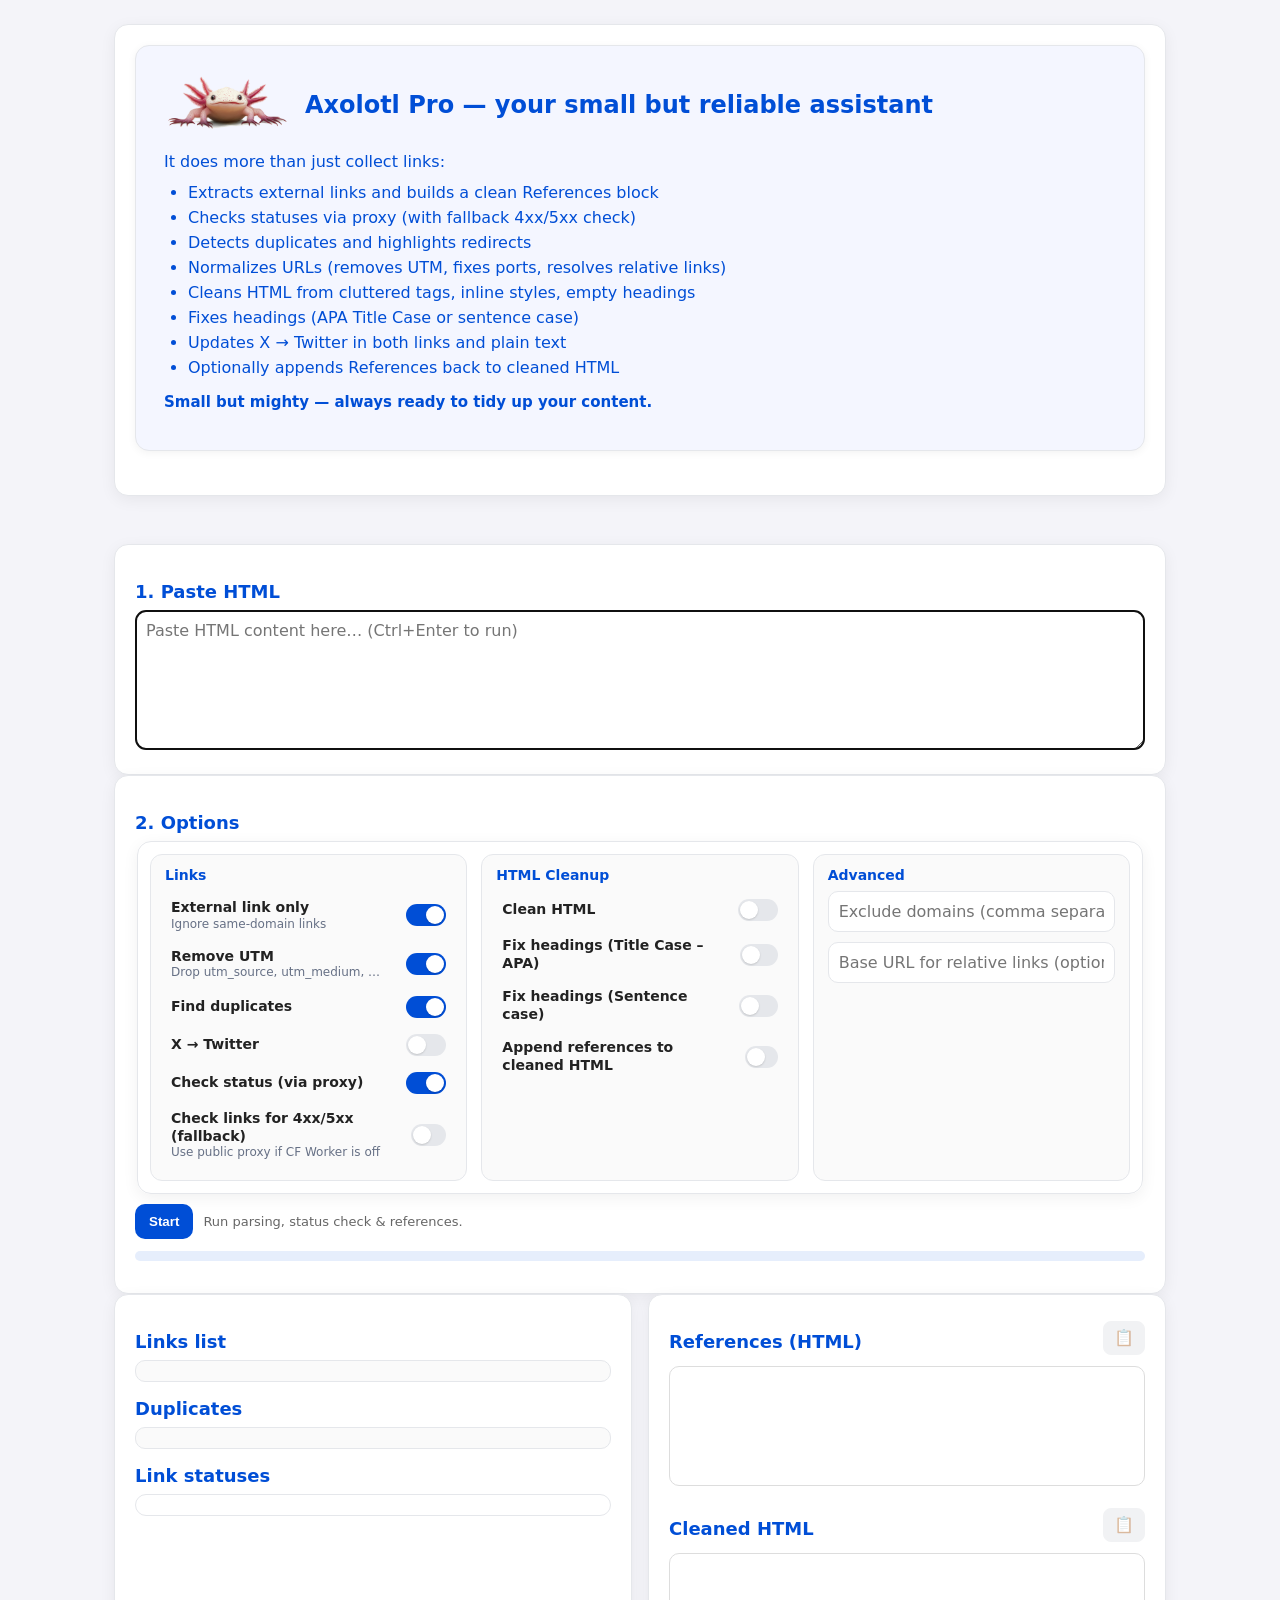
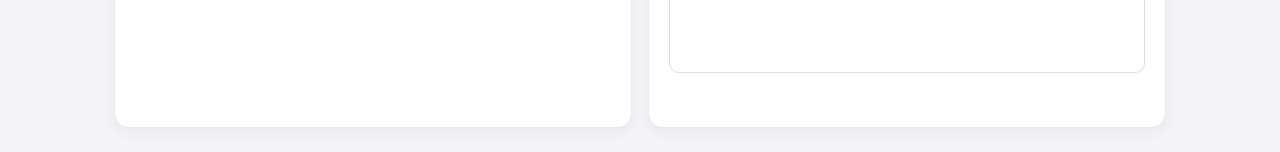
<file: index.html>
<!DOCTYPE html>
<html lang="en">
<head>
  <meta charset="utf-8" />
  <meta name="viewport" content="width=device-width, initial-scale=1" />
  <meta name="description" content="Axolotl Pro — autonomous reference search: extraction of links from HTML, statuses, cleaned HTML, and references." />
  <title>Axolotl Pro</title>

  <!-- Fonts -->
  <link rel="preconnect" href="https://fonts.googleapis.com">
  <link rel="preconnect" href="https://fonts.gstatic.com" crossorigin>
  <link href="https://fonts.googleapis.com/css2?family=Inter:wght@400;600&display=swap" rel="stylesheet">
  <!-- Relative path so styles load under file:// and in non-root deployments -->
  <link rel="stylesheet" href="styles.css">
  <style>
    /* minimal fallback if styles.css fails to load */
    body{font-family:system-ui,sans-serif;margin:0}
    .wrap{max-width:1100px;margin:0 auto;padding:24px}
    .card{background:#fff;border:1px solid #e5e7eb;border-radius:14px;padding:20px}
    .sr-only{position:absolute;width:1px;height:1px;padding:0;margin:-1px;overflow:hidden;clip:rect(0,0,0,0);border:0}
    /* full styles in styles.css */
  </style>
</head>
<body>
  <header class="wrap" role="banner">
    <div class="card" aria-label="Axolotl Pro header">
<div class="grid grid-2">
  <div class="intro-card">
    <div class="intro-logo">
    <img src="axolotl_embedded_transparent.svg" alt="Axolotl Pro logo" class="logo" loading="lazy" referrerpolicy="no-referrer">
      <h1>Axolotl Pro — your small but reliable assistant</h1>
    </div>
    <p class="intro-sub">It does more than just collect links:</p>
    <ul class="intro-list">
      <li>Extracts external links and builds a clean References block</li>
      <li>Checks statuses via proxy (with fallback 4xx/5xx check)</li>
      <li>Detects duplicates and highlights redirects</li>
      <li>Normalizes URLs (removes UTM, fixes ports, resolves relative links)</li>
      <li>Cleans HTML from cluttered tags, inline styles, empty headings</li>
      <li>Fixes headings (APA Title Case or sentence case)</li>
      <li>Updates X → Twitter in both links and plain text</li>
      <li>Optionally appends References back to cleaned HTML</li>
    </ul>
    <p class="intro-foot"><strong>Small but mighty — always ready to tidy up your content.</strong></p>
  </div>
</div>

  </header>

  <main class="wrap" id="main" tabindex="-1">
    <section class="card" aria-labelledby="insertHtmlHeading">
      <h2 id="insertHtmlHeading">1. Paste HTML</h2>
      <label for="htmlInput" class="sr-only">HTML content</label>
      <textarea id="htmlInput" placeholder="Paste HTML content here… (Ctrl+Enter to run)" spellcheck="false" autocapitalize="off" autocomplete="off"></textarea>
    </section>

    <section class="card" aria-labelledby="settingsHeading">
      <h2 id="settingsHeading">2. Options</h2>
      <form id="settingsForm" novalidate>
        <fieldset class="card" style="padding:12px" aria-label="Processing options">
          <legend class="sr-only">Processing options</legend>
           <div class="options-grid">
  <!-- Links -->
  <div class="option-card">
    <h3>Links</h3>

    <div class="opt-row">
      <div class="opt-text">
        <div class="opt-title">External link only</div>
        <div class="opt-hint">Ignore same-domain links</div>
      </div>
      <label class="switch">
        <input type="checkbox" id="externalOnly" checked>
        <span class="slider"></span>
      </label>
    </div>

    <div class="opt-row">
      <div class="opt-text">
        <div class="opt-title">Remove UTM</div>
        <div class="opt-hint">Drop utm_source, utm_medium, …</div>
      </div>
      <label class="switch">
        <input type="checkbox" id="stripUtm" checked>
        <span class="slider"></span>
      </label>
    </div>

    <div class="opt-row">
      <div class="opt-text"><div class="opt-title">Find duplicates</div></div>
      <label class="switch">
        <input type="checkbox" id="findDuplicates" checked>
        <span class="slider"></span>
      </label>
    </div>

    <div class="opt-row">
      <div class="opt-text"><div class="opt-title">X → Twitter</div></div>
      <label class="switch">
        <input type="checkbox" id="fixTwitter">
        <span class="slider"></span>
      </label>
    </div>

    <div class="opt-row">
      <div class="opt-text"><div class="opt-title">Check status (via proxy)</div></div>
      <label class="switch">
        <input type="checkbox" id="checkStatus" checked>
        <span class="slider"></span>
      </label>
    </div>

    <div class="opt-row">
      <div class="opt-text">
        <div class="opt-title">Check links for 4xx/5xx (fallback)</div>
        <div class="opt-hint">Use public proxy if CF Worker is off</div>
      </div>
      <label class="switch">
        <input type="checkbox" id="check404">
        <span class="slider"></span>
      </label>
    </div>
  </div>

  <!-- HTML Cleanup -->
  <div class="option-card">
    <h3>HTML Cleanup</h3>

    <div class="opt-row">
      <div class="opt-text"><div class="opt-title">Clean HTML</div></div>
      <label class="switch">
        <input type="checkbox" id="cleanHtml">
        <span class="slider"></span>
      </label>
    </div>

    <div class="opt-row">
      <div class="opt-text">
        <div class="opt-title">Fix headings (Title Case – APA)</div>
      </div>
      <label class="switch">
        <input type="checkbox" id="fixHeadingsTitleCase">
        <span class="slider"></span>
      </label>
    </div>

    <div class="opt-row">
      <div class="opt-text"><div class="opt-title">Fix headings (Sentence case)</div></div>
      <label class="switch">
        <input type="checkbox" id="fixHeadingsSentenceCase">
        <span class="slider"></span>
      </label>
    </div>

    <div class="opt-row">
      <div class="opt-text"><div class="opt-title">Append references to cleaned HTML</div></div>
      <label class="switch">
        <input type="checkbox" id="appendReferences">
        <span class="slider"></span>
      </label>
    </div>
  </div>

  <!-- Advanced -->
  <div class="option-card">
    <h3>Advanced</h3>
    <div class="opt-stack">
      <label for="excludeHosts" class="sr-only">Exclude domains</label>
      <input id="excludeHosts" class="opt-input" placeholder="Exclude domains (comma separated), e.g.: example.org" inputmode="latin">
      <label for="baseUrl" class="sr-only">Base URL for relative links</label>
      <input id="baseUrl" class="opt-input" placeholder="Base URL for relative links (optional)" inputmode="url">
    </div>
  </div>
</div>
        </fieldset>

        <div class="row" style="margin-top:10px">
          <button class="btn" id="runBtn" type="button" aria-describedby="runHelp">Start</button>
          <span class="muted" id="runHelp">Run parsing, status check & references.</span>
        </div>

        <div class="progress" role="progressbar" aria-valuemin="0" aria-valuemax="100" aria-valuenow="0" aria-labelledby="progressLabel">
          <span id="progressBar"></span>
        </div>
        <p id="progressLabel" class="sr-only">Processing progress</p>
      </form>
    </section>

    <section id="resultsSection" class="grid grid-2" aria-label="Results" aria-busy="false">
      <div class="card" aria-labelledby="linksHeading">
        <h2 id="linksHeading">Links list</h2>
        <div class="list" id="linksList" aria-live="polite"></div>
        <h2 id="dupesHeading">Duplicates</h2>
        <div class="list" id="dupesList" aria-live="polite"></div>
        <h2 id="statusHeading">Link statuses</h2>
        <div class="status-section" id="statusList" aria-live="polite"></div>
      </div>

      <div class="card" aria-labelledby="refsHeading">
        <div class="refs-header">
          <h2 id="refsHeading">References (HTML)</h2>
          <div class="copy-wrap">
            <button id="copyRefsBtn" class="icon-btn" title="Copy References HTML" aria-label="Copy References HTML" disabled type="button">📋</button>
            <span id="copyRefsTip" class="copy-tip" role="status" aria-live="polite">Copied!</span>
          </div>
        </div>
        <code class="code-box" id="refsHtml"></code>
        <div class="refs-header">
          <h2 id="cleanHeading">Cleaned HTML</h2>
          <div class="copy-wrap">
            <button id="copyCleanedBtn" class="icon-btn" title="Copy Cleaned HTML" aria-label="Copy Cleaned HTML" disabled type="button">📋</button>
            <span id="copyCleanedTip" class="copy-tip" role="status" aria-live="polite">Copied!</span>
          </div>
        </div>
        <code class="code-box" id="cleanedHtml"></code>
        <p id="cleanStats" class="muted clean-stats" aria-live="polite"></p>
      </div>
    </section>
  </main>

  <noscript>
    <div class="wrap"><p class="card danger">JavaScript is required to run this application.</p></div>
  </noscript>

  <script src="app.js" defer></script>
</body>
</html>
</file>
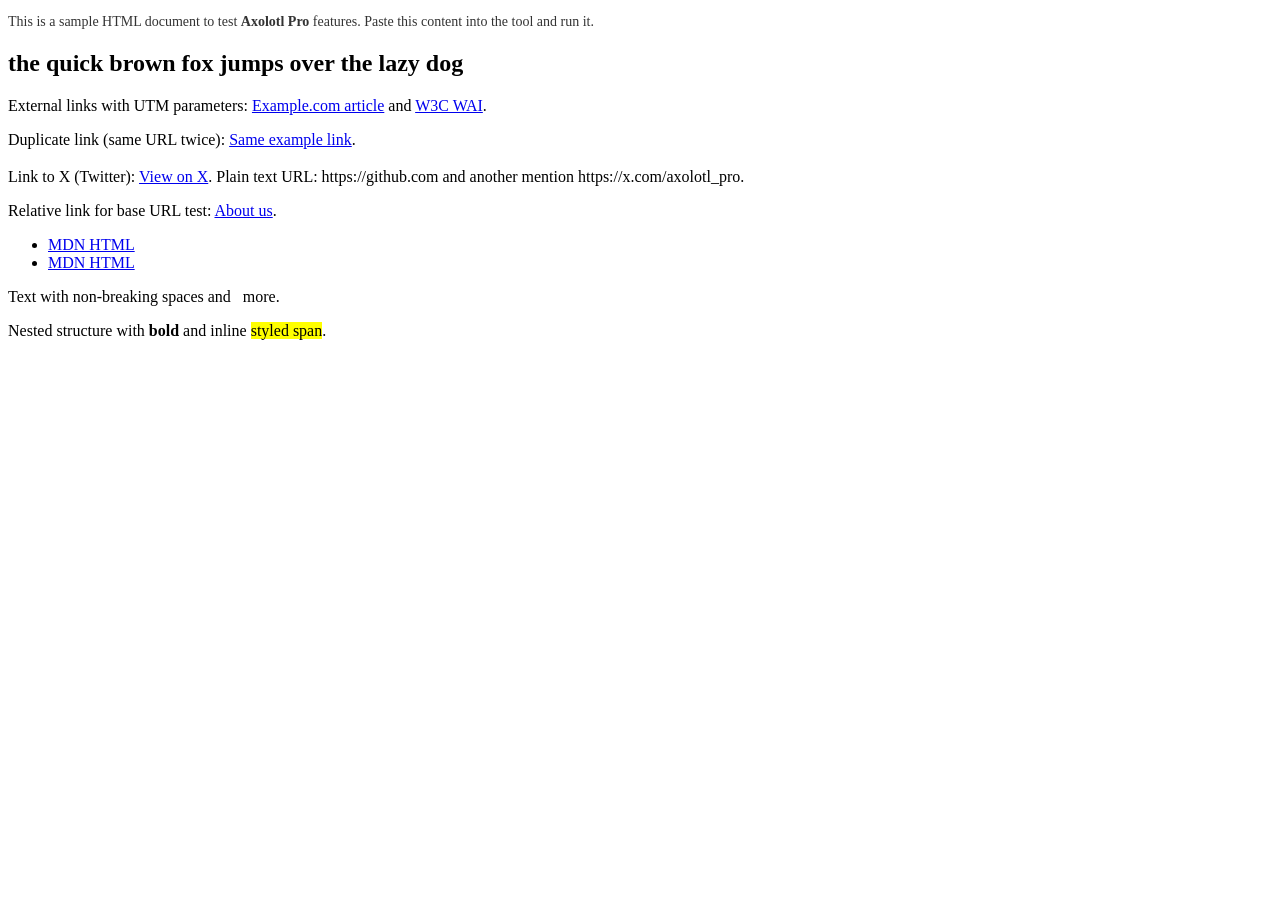
<file: sample.html>
<!DOCTYPE html>
<!--
  Sample HTML for Axolotl Pro testing.
  Open index.html, paste this file's BODY content (or the whole file) into "Paste HTML",
  then click Start. Try with "Clean HTML", "Find duplicates", "Check status", "X → Twitter", etc.
-->
<html lang="en">
<head>
  <meta charset="utf-8">
  <title>Sample Article for Axolotl Pro</title>
</head>
<body>

<p style="color: #333; font-size: 14px;">This is a sample HTML document to test <b>Axolotl Pro</b> features. Paste this content into the tool and run it.</p>

<h2>the quick brown fox jumps over the lazy dog</h2>

<p>External links with UTM parameters: <a href="https://example.com/article?utm_source=newsletter&utm_medium=email&utm_campaign=spring2024">Example.com article</a> and <a href="https://www.w3.org/WAI/standards-guidelines/?utm_source=twitter">W3C WAI</a>.</p>

<p>Duplicate link (same URL twice): <a href="https://example.com/article?utm_source=newsletter&utm_medium=email&utm_campaign=spring2024">Same example link</a>.</p>

<h3></h3>

<p>Link to X (Twitter): <a href="https://x.com/username/status/123">View on X</a>. Plain text URL: https://github.com and another mention https://x.com/axolotl_pro.</p>

<p>Relative link for base URL test: <a href="/about">About us</a>.</p>

<ul aria-label="Extra list label">
  <li><a href="https://developer.mozilla.org/en-US/docs/Web/HTML">MDN HTML</a></li>
  <li><a href="https://developer.mozilla.org/en-US/docs/Web/HTML">MDN HTML</a></li>
</ul>

<p>Text with&nbsp;non-breaking spaces and &nbsp; more.</p>

<span><p>Nested structure with <b>bold</b> and inline <span style="background: yellow;">styled span</span>.</p></span>

</body>
</html>
</file>
<file: styles.css>
/* --- Axolotl Pro — styles + a11y utilities --- */
:root{
  --bg:#f4f4f9;--fg:#222;--muted:#666;--pri:#004ED6;--card:#fff;--bd:#e5e7eb;
  --ok:#10b981;--ok-ink:#065f46;--warn:#f59e0b;--warn-ink:#92400e;
  --err:#ef4444;--err-ink:#991b1b;--net:#6366f1;--net-ink:#3730a3;
  --shadow:0 4px 16px rgba(0,0,0,.06);--radius:12px;
}
*{box-sizing:border-box}
body{margin:0;font-family:'Inter',system-ui,-apple-system,"Segoe UI",Roboto,Arial,sans-serif;background:var(--bg);color:var(--fg)}
.wrap{max-width:1100px;margin:0 auto;padding:24px}
.card{background:var(--card);border:1px solid var(--bd);border-radius:14px;box-shadow:var(--shadow);padding:20px}
h1{font-size:24px;margin:0 0 10px;color:var(--pri)}
h2{font-size:18px;margin:16px 0 8px;color:var(--pri)}
textarea,input{width:100%;border:1px solid var(--bd);border-radius:10px;padding:10px;font:inherit}
textarea{min-height:140px;resize:vertical}
.row{display:flex;gap:10px;flex-wrap:wrap;align-items:center}
.btn{border:none;background:var(--pri);color:#fff;font-weight:600;padding:10px 14px;border-radius:10px;cursor:pointer}
.btn.outline{background:#fff;color:var(--pri);border:1px solid var(--pri)}
.muted{color:var(--muted);font-size:13px}
.progress{height:10px;background:#e6eefc;border-radius:999px;overflow:hidden;margin:12px 0}
.progress>span{display:block;height:100%;background:var(--pri);width:0%;transition:width .25s}
.list{border:1px solid var(--bd);border-radius:10px;padding:10px;background:#fafafa;max-height:250px;overflow:auto}
.pill{display:inline-block;padding:2px 8px;border-radius:999px;border:1px solid var(--bd);background:#fff;font-size:12px;color:#333}
code.block{display:block;white-space:pre-wrap;background:#0b1220;color:#e9eefc;border-radius:10px;padding:12px;overflow:auto}
.logo-row{display:flex;align-items:center;gap:12px}
.logo{height:60px;width:auto;border-radius:8px}
.grid{display:grid;gap:16px}
@media(min-width:960px){.grid-2{grid-template-columns:1fr 1fr}}
.status-section{border:1px solid var(--bd);border-radius:var(--radius);background:#fff;padding:10px}
.status-group{border:1px solid var(--bd);border-radius:var(--radius);background:#fafafa;margin:12px 0;padding:8px 10px}
.status-group.ok{border-left:5px solid var(--ok)}
.status-group.redirect{border-left:5px solid var(--warn)}
.status-group.client,.status-group.server{border-left:5px solid var(--err)}
.status-group.net{border-left:5px solid var(--net)}
.status-title{display:flex;align-items:center;gap:6px;font-weight:700;margin:4px 0 8px}
.status-item{display:flex;flex-wrap:wrap;gap:8px;align-items:center;background:#fff;border:1px solid var(--bd);border-radius:10px;padding:8px 10px;margin:6px 0}
.status-code{font-weight:800}
.status-code.ok{color:var(--ok-ink)}
.status-code.redirect{color:var(--warn-ink)}
.status-code.err{color:var(--err-ink)}
.status-code.net{color:var(--net-ink)}
.status-note{color:#555;font-size:12px}
.status-summary{margin:8px 0;padding:6px 10px;border-radius:8px;background:#f0f4ff;font-size:14px}
.refs-header{display:flex;align-items:center;justify-content:space-between;margin-bottom:6px;margin-top:16px}
.refs-header:first-child{margin-top:0}
.icon-btn{background:var(--bd);border:1px solid var(--bd);border-radius:8px;cursor:pointer;font-size:16px;line-height:1;padding:8px 10px;transition:transform .15s,background .15s,border-color .15s;color:var(--fg)}
.icon-btn:hover:not(:disabled){background:var(--pri);border-color:var(--pri);color:#fff;transform:scale(1.05)}
.icon-btn:disabled{opacity:.5;cursor:not-allowed}
.copy-wrap{position:relative;display:inline-flex;align-items:center}
.copy-tip{position:absolute;bottom:100%;right:50%;transform:translateX(50%);margin-bottom:6px;background:var(--ok);color:#fff;font-size:12px;padding:3px 8px;border-radius:6px;white-space:nowrap;box-shadow:0 2px 8px rgba(0,0,0,.15);z-index:20;opacity:0;pointer-events:none;transition:opacity .2s ease}
.copy-tip.show{opacity:1}
.sr-only{position:absolute;width:1px;height:1px;padding:0;margin:-1px;overflow:hidden;clip:rect(0,0,0,0);white-space:nowrap;border:0}

/* Options panel */
.options-grid{display:grid;gap:14px;grid-template-columns:repeat(3,minmax(260px,1fr))}
@media (max-width:1100px){.options-grid{grid-template-columns:repeat(2,1fr)}}
@media (max-width:720px){.options-grid{grid-template-columns:1fr}}

.option-card{background:#fafafa;border:1px solid var(--bd);border-radius:12px;padding:12px 14px}
.option-card h3{margin:0 0 8px;font-size:14px;font-weight:700;color:var(--pri)}
.opt-row{display:flex;align-items:center;justify-content:space-between;gap:10px;padding:8px 6px;border-radius:10px}
.opt-row:hover{background:#f4f6ff}
.opt-text{line-height:1.25}
.opt-title{font-size:14px;font-weight:600}
.opt-hint{font-size:12px;color:#667085}

.switch{--h:22px;--w:40px;position:relative;display:inline-block;width:var(--w);height:var(--h)}
.switch input{position:absolute;opacity:0;width:0;height:0}
.slider{position:absolute;inset:0;cursor:pointer;background:#e5e7eb;border-radius:999px;transition:background .2s}
.slider::before{content:"";position:absolute;height:18px;width:18px;left:2px;top:2px;background:white;border-radius:50%;box-shadow:0 1px 2px rgba(0,0,0,.15);transition:transform .2s}
.switch input:checked + .slider{background:var(--pri)}
.switch input:checked + .slider::before{transform:translateX(18px)}
.switch input:focus-visible + .slider{outline:2px solid #bcd3ff;outline-offset:2px}

.opt-input{width:100%;border:1px solid var(--bd);border-radius:10px;padding:10px;font:inherit;background:#fff}
.opt-input:focus{outline:none;border-color:#9db7ff;box-shadow:0 0 0 4px #e9f0ff}
.opt-stack{display:flex;flex-direction:column;gap:10px}

.code-box{display:block;width:100%;background:#fff;color:#333;border:1px solid #ddd;border-radius:10px;padding:12px;min-height:120px;font-family:monospace;font-size:14px;white-space:pre-wrap;word-break:break-word;transition:background .3s,color .3s}
.code-box.filled{background:#0b1220;color:#e9eefc}

.intro-card{background:#f4f6ff;border:1px solid #e5e7eb;border-radius:14px;padding:24px 28px;margin-bottom:24px;box-shadow:0 2px 8px rgba(0,0,0,.05);grid-column:1/-1}
.intro-logo{display:flex;align-items:center;gap:16px;margin-bottom:12px}
.intro-logo img{height:70px;border-radius:8px}
.intro-card h1{font-size:24px;font-weight:700;color:#004ED6;margin:0}
.intro-sub{font-size:16px;color:#333;margin:12px 0;color:#004ED6}
.intro-list{list-style:disc;padding-left:24px;text-align:left;max-width:720px;margin:0;color:#004ED6}
.intro-list li{margin-bottom:6px}
.intro-foot{margin-top:16px;font-size:15px;color:#004ED6}

.danger{color:var(--err);font-weight:600}

.clean-stats{margin-top:8px;font-size:12px;min-height:1.2em}
</file>
